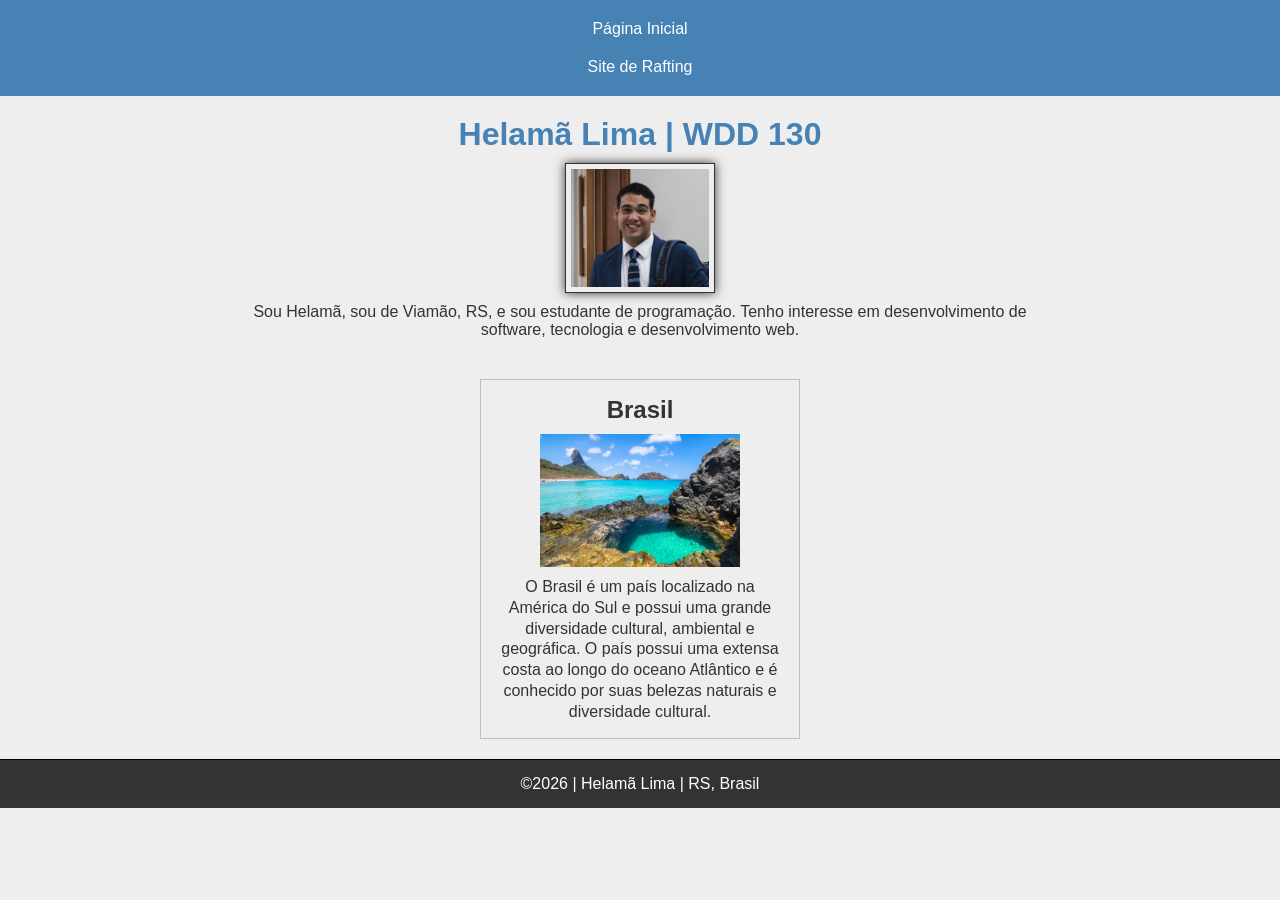
<file: index.html>
<!DOCTYPE html>
<html lang="pt-BR">

<head>
    <meta charset="UTF-8">
    <meta name="viewport" content="width=device-width, initial-scale=1.0">

    <title>Helamã Lima | WDD 130</title>

    <meta name="description"
        content="Página inicial de Helamã Lima, estudante de WDD 130, apresentando informações sobre programação, desenvolvimento web e o Brasil.">

    <meta name="author" content="Helamã Lima">

    <link rel="stylesheet" href="estilos.css">
</head>

<body>

    <header>
        <nav>
            <a href="#">Página Inicial</a>
            <a href="wwr/">Site de Rafting</a>
        </nav>
    </header>

    <main>
        <h1>Helamã Lima | WDD 130</h1>

        <img src="imagens/metade (1).jpg" alt="Foto de perfil de Helamã Lima">

        <p>
            Sou Helamã, sou de Viamão, RS, e sou estudante de programação.
            Tenho interesse em desenvolvimento de software, tecnologia e desenvolvimento web.
        </p>
    </main>

    <aside>
        <h2>Brasil</h2>

        <img src="imagens/brasil.jpg" alt="Paisagem do Brasil">

        <p>
            O Brasil é um país localizado na América do Sul e possui uma grande
            diversidade cultural, ambiental e geográfica. O país possui uma
            extensa costa ao longo do oceano Atlântico e é conhecido por suas
            belezas naturais e diversidade cultural.
        </p>
    </aside>

    <footer>
        <p>©2026 | Helamã Lima | RS, Brasil</p>
    </footer>

</body>

</html>
</file>
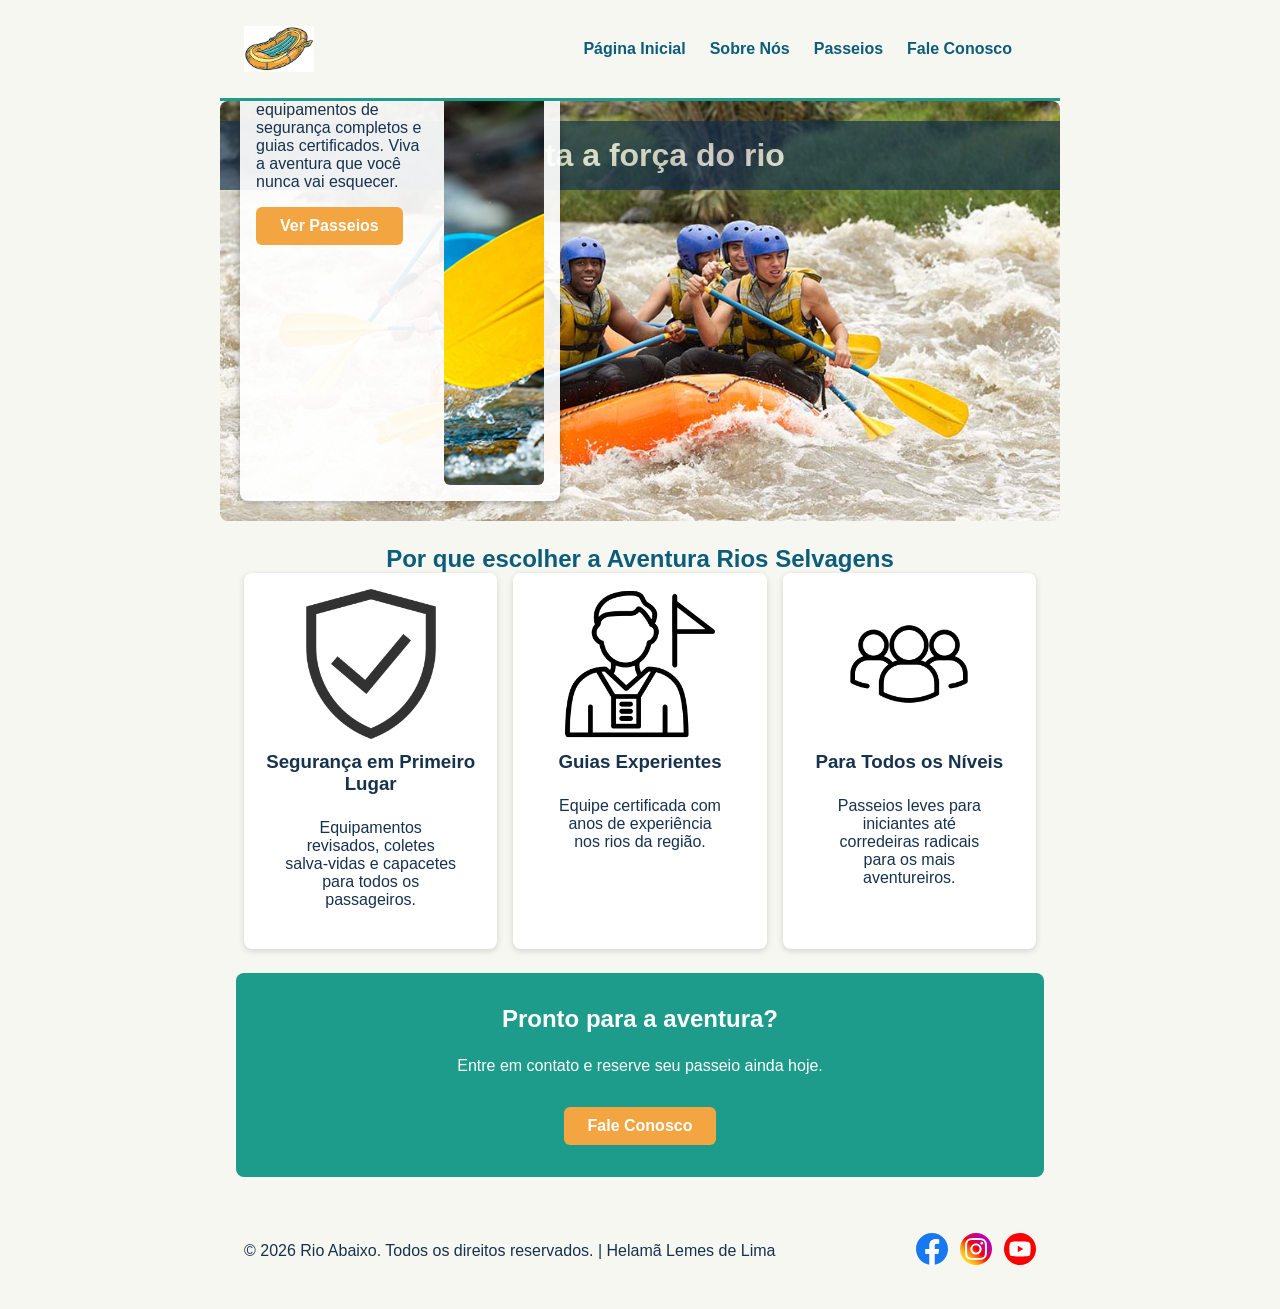
<file: wwr/index.html>
<!doctype html>
<html lang="pt-BR">
  <head>
    <meta charset="UTF-8" />
    <meta name="viewport" content="width=device-width, initial-scale=1.0" />
    <meta
      name="description"
      content="Aventura Rios Selvagens: rafting em corredeiras com guias experientes, segurança total e emoção garantida. Reserve já o seu passeio."
    />
    <meta name="author" content="Seu Nome Completo" />
    <title>Aventura Rios Selvagens - Início</title>
    <link rel="stylesheet" href="estilos/rafting.css" />
  </head>
  <body>
    <header>
      <img
        src="imagens/logo.png"
        alt="Logotipo Aventura Rios Selvagens"
        class="logo"
      />
      <nav>
        <a href="index.html">Página Inicial</a>
        <a href="sobre.html">Sobre Nós</a>
        <a href="passeios.html">Passeios</a>
        <a href="contato.html">Fale Conosco</a>
      </nav>
    </header>

    <main>
      <div class="hero">
        <img
          src="imagens/hero-inicio.jpg"
          alt="Bote de rafting descendo uma corredeira"
        />
        <h1>Sinta a força do rio</h1>
        <article>
          <img
            src="imagens/cta-remo.jpg"
            alt="Guia segurando um remo de rafting"
          />
          <p>
            Passeios de rafting para todos os níveis, com equipamentos de
            segurança completos e guias certificados. Viva a aventura que você
            nunca vai esquecer.
          </p>
          <a href="passeios.html" class="cta-button">Ver Passeios</a>
        </article>
      </div>

      <section class="destaques">
        <h2>Por que escolher a Aventura Rios Selvagens</h2>
        <div class="cards">
          <div class="card">
            <img src="imagens/icone-seguranca.png" alt="Ícone de segurança" />
            <h3>Segurança em Primeiro Lugar</h3>
            <p>
              Equipamentos revisados, coletes salva-vidas e capacetes para todos
              os passageiros.
            </p>
          </div>
          <div class="card">
            <img src="imagens/icone-guia.png" alt="Ícone de guia experiente" />
            <h3>Guias Experientes</h3>
            <p>
              Equipe certificada com anos de experiência nos rios da região.
            </p>
          </div>
          <div class="card">
            <img src="imagens/icone-grupo.png" alt="Ícone de grupo de amigos" />
            <h3>Para Todos os Níveis</h3>
            <p>
              Passeios leves para iniciantes até corredeiras radicais para os
              mais aventureiros.
            </p>
          </div>
        </div>
      </section>

      <section class="chamada-acao">
        <h2>Pronto para a aventura?</h2>
        <p>Entre em contato e reserve seu passeio ainda hoje.</p>
        <a href="contato.html" class="cta-button">Fale Conosco</a>
      </section>
    </main>

    <footer>
      <p>
        &copy; 2026 Rio Abaixo. Todos os direitos reservados. | Helamã Lemes de
        Lima
      </p>
      <nav class="socialmedia">
        <a href="https://facebook.com"
          ><img src="imagens/facebook.svg" alt="Ícone do Facebook"
        /></a>
        <a href="https://instagram.com"
          ><img src="imagens/instagram.svg" alt="Ícone do Instagram"
        /></a>
        <a href="https://youtube.com"
          ><img src="imagens/youtube.svg" alt="Ícone do YouTube"
        /></a>
      </nav>
    </footer>
  </body>
</html>
</file>
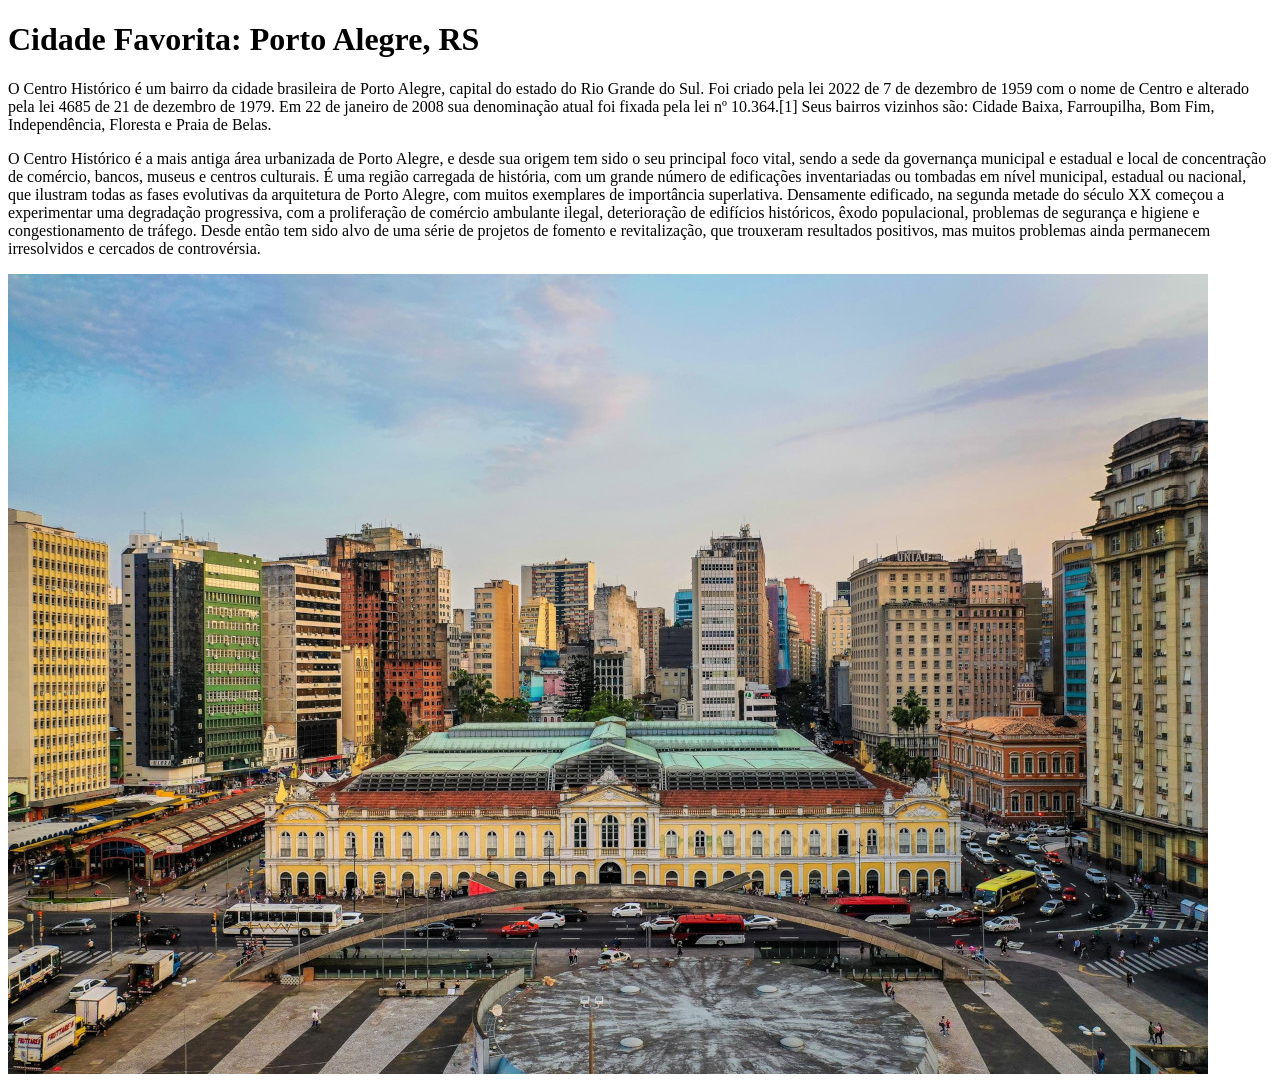
<file: semana01/cidade-favorita.html>
<!DOCTYPE html>
<html lang="pt-BR">
<head>
    <meta charset="UTF-8">
    <meta name="viewport" content="width=device-width, initial-scale=1.0">
    <title>Document</title>
</head>
<body>
    <h1>Cidade Favorita: Porto Alegre, RS</h1>
    <p>O Centro Histórico é um bairro da cidade brasileira de Porto Alegre, capital do estado do Rio Grande do Sul. Foi criado pela lei 2022 de 7 de dezembro de 1959 com o nome de Centro e alterado pela lei 4685 de 21 de dezembro de 1979. Em 22 de janeiro de 2008 sua denominação atual foi fixada pela lei nº 10.364.[1] Seus bairros vizinhos são: Cidade Baixa, Farroupilha, Bom Fim, Independência, Floresta e Praia de Belas.</p>
    <p>O Centro Histórico é a mais antiga área urbanizada de Porto Alegre, e desde sua origem tem sido o seu principal foco vital, sendo a sede da governança municipal e estadual e local de concentração de comércio, bancos, museus e centros culturais. É uma região carregada de história, com um grande número de edificações inventariadas ou tombadas em nível municipal, estadual ou nacional, que ilustram todas as fases evolutivas da arquitetura de Porto Alegre, com muitos exemplares de importância superlativa. Densamente edificado, na segunda metade do século XX começou a experimentar uma degradação progressiva, com a proliferação de comércio ambulante ilegal, deterioração de edifícios históricos, êxodo populacional, problemas de segurança e higiene e congestionamento de tráfego. Desde então tem sido alvo de uma série de projetos de fomento e revitalização, que trouxeram resultados positivos, mas muitos problemas ainda permanecem irresolvidos e cercados de controvérsia.</p>
    <img src="centro-historico-de-porto-alegre-e-as-7-curiosidades-2499354073.jpg" alt="Centro de Porto Alegre">
</body>
</html>
</file>
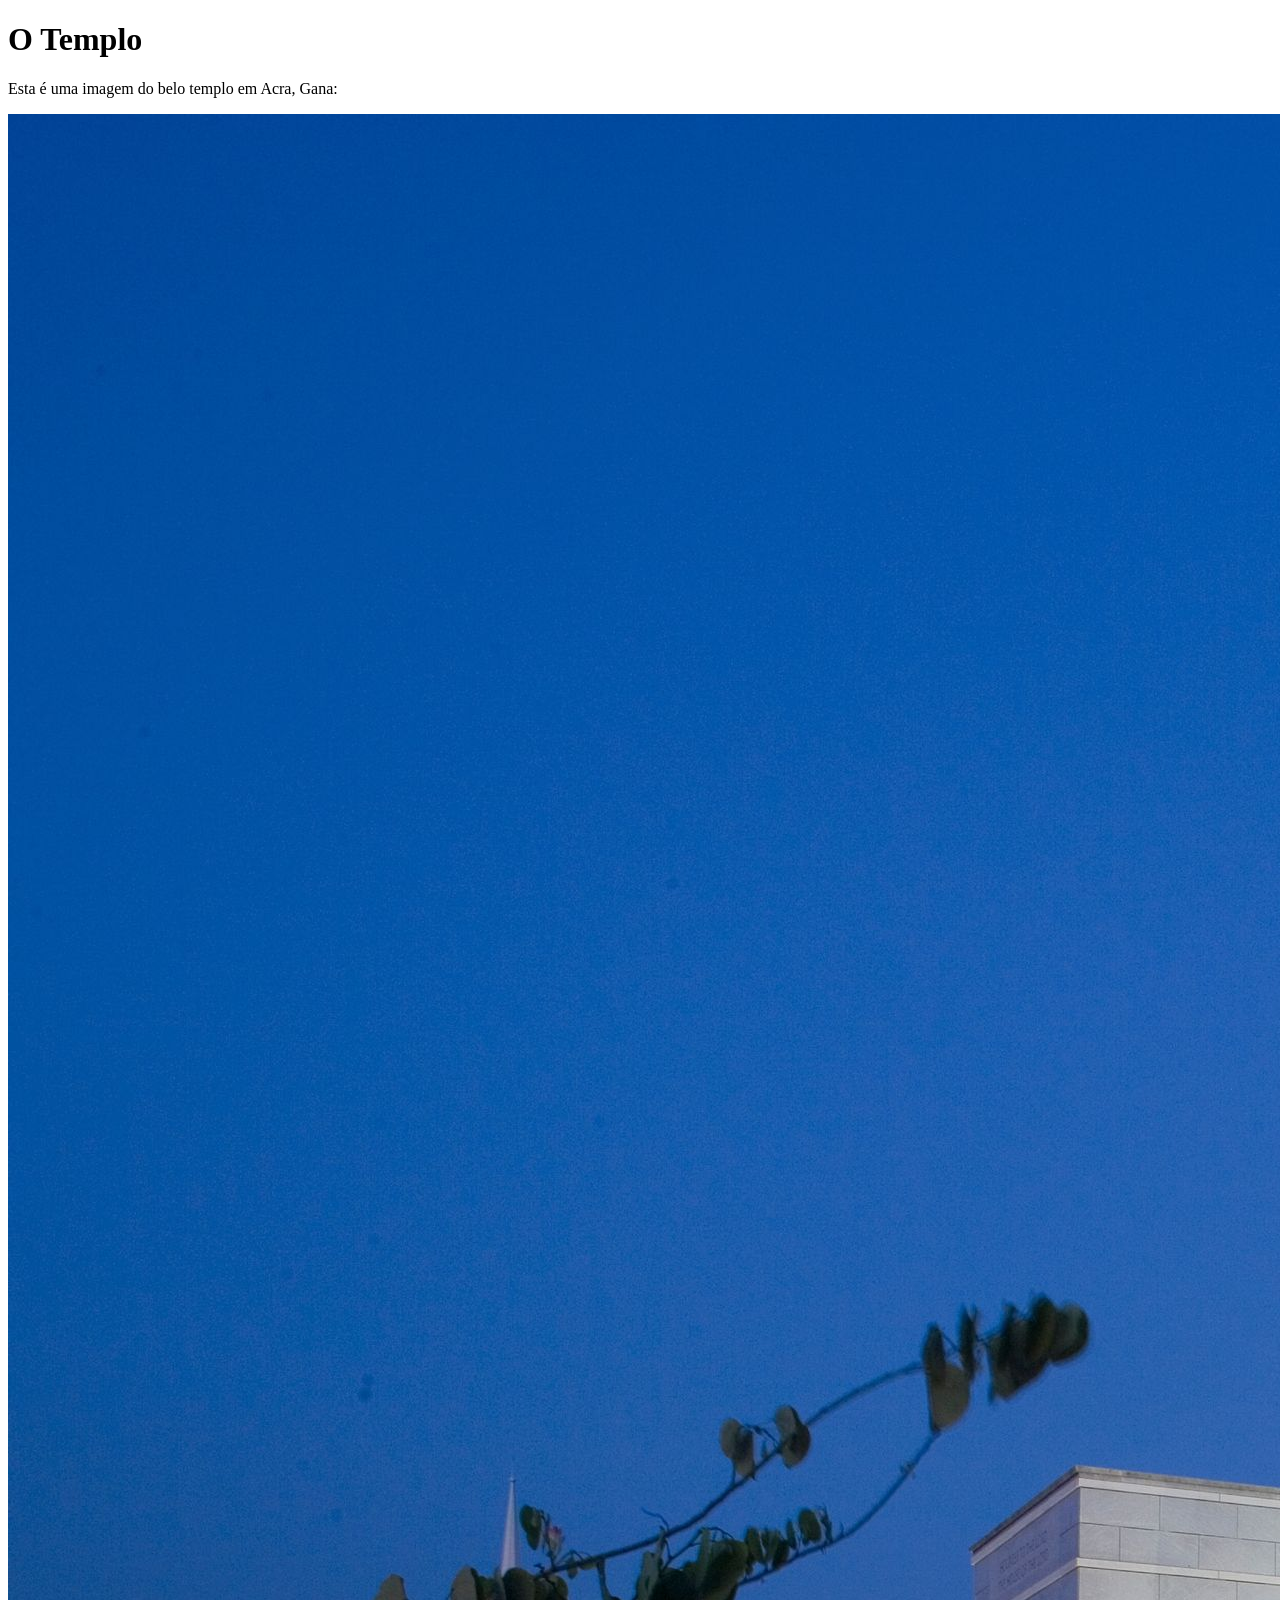
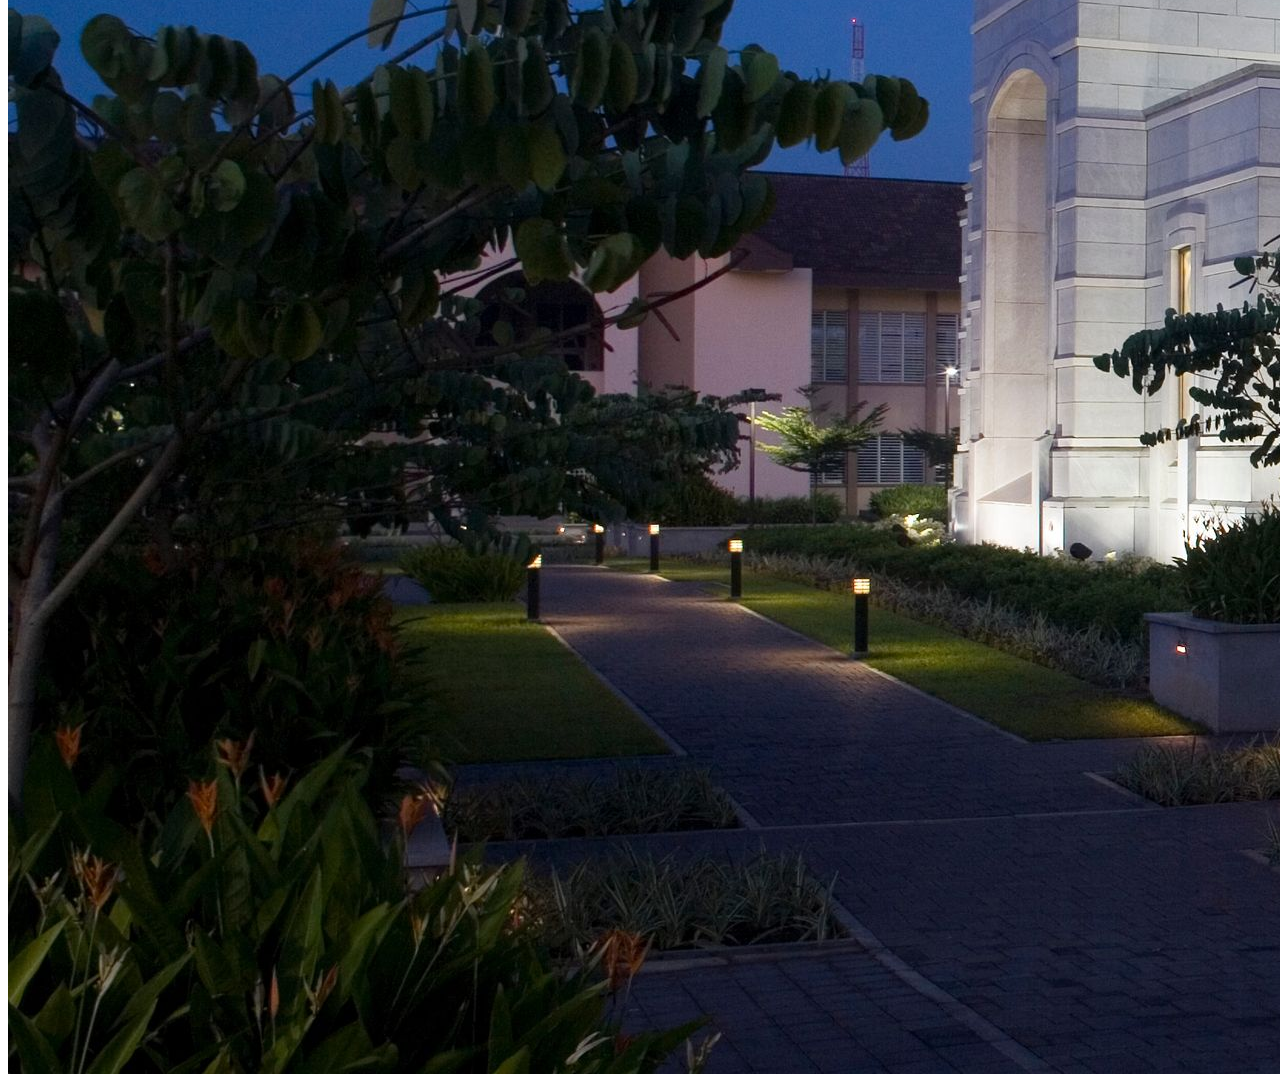
<file: semana01/imagens.html>
<!DOCTYPE html>
<html lang="pt-br">
<head>
    <meta charset="UTF-8">
    <meta name="viewport" content="width=device-width, initial-scale=1.0">
    <title>Imagem do Templo</title>
</head>
<body>
    <h1>O Templo</h1>
    <p>Esta é uma imagem do belo templo em Acra, Gana:</p>
    <img src="imagens/templo-largo.jpeg" alt="O Templo de Acra, Gana">
    
</body>
</html>
</file>
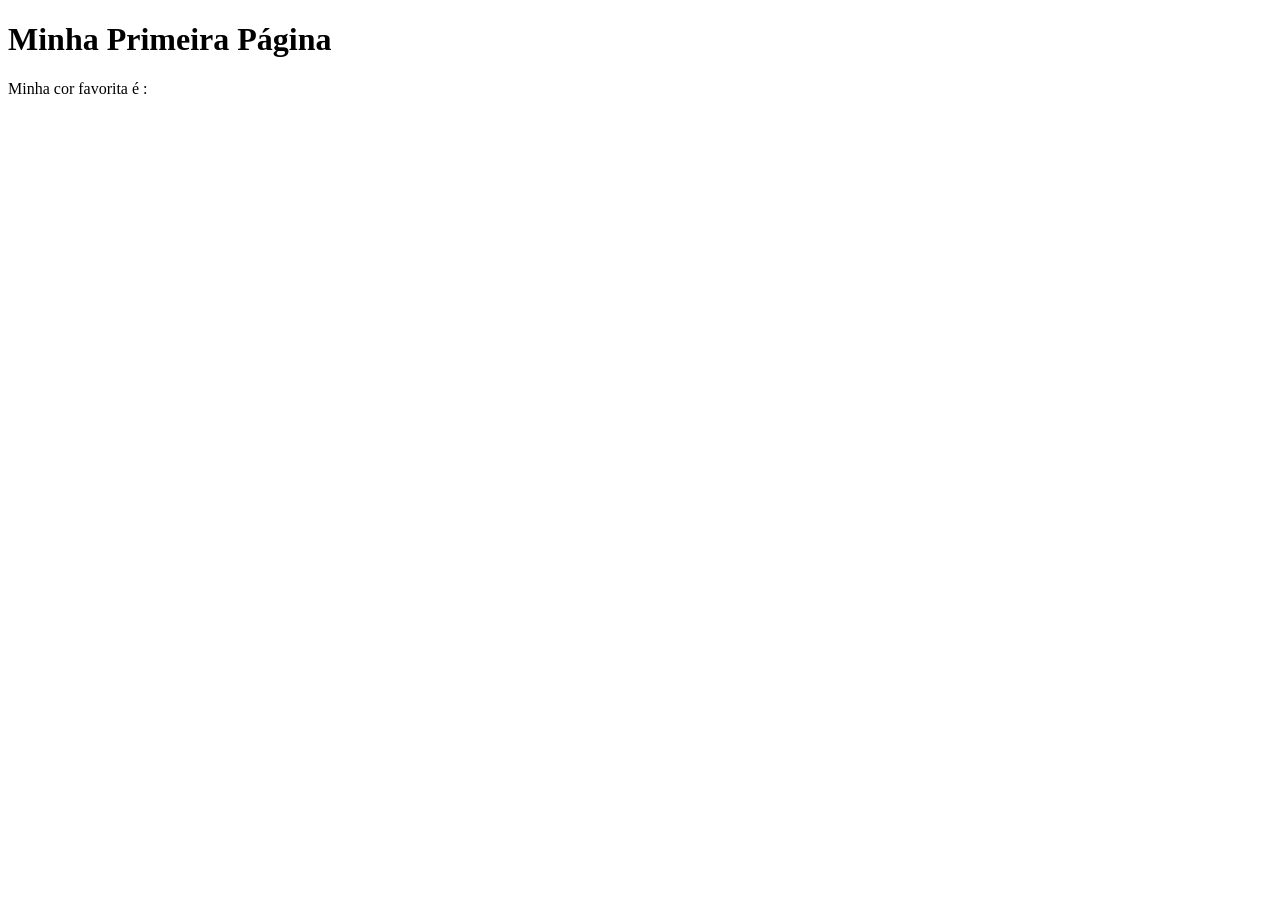
<file: semana01/primeira-pagina.html>
<!DOCTYPE html>
<html lang="pt-br">
<head>
    <meta charset="UTF-8">
    <meta name="viewport" content="width=device-width, initial-scale=1.0">
    <title>Minha Primeira Página</title>
</head>
<body>
    <h1>Minha Primeira Página</h1>
    <p>Minha cor favorita é : </p>
</body>
</html>
</file>
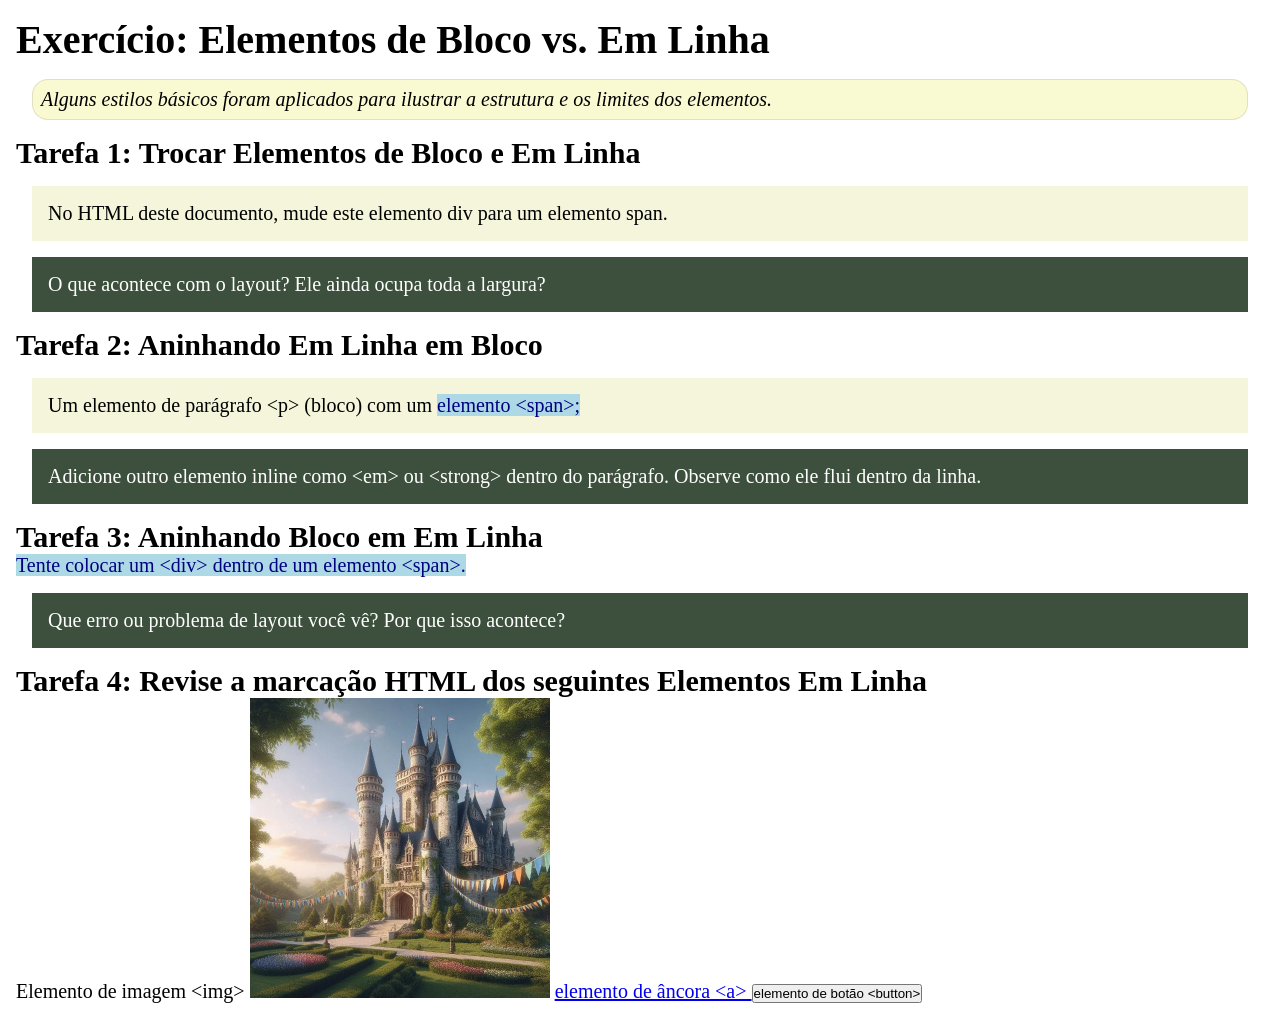
<file: semana02/bloco-vs-inline.html>
<!DOCTYPE html>
<html lang="pt-br">

<head>
    <meta charset="UTF-8">
    <meta name="viewport" content="width=device-width, initial-scale=1.0">
    <title>Exercício: Elementos de Bloco vs. Inline</title>
    <link rel="stylesheet" href="estilos/bloco-vs-inline.css">
</head>

<body>
    <main>
        <h1>Exercício: Elementos de Bloco vs. Em Linha</h1>
        <p class="note">Alguns estilos básicos foram aplicados para ilustrar a estrutura e os limites dos elementos.</p>

        <h2>Tarefa 1: Trocar Elementos de Bloco e Em Linha</h2>
        <div>No HTML deste documento, mude este elemento div para um elemento span.</div>

        <p class="question">O que acontece com o layout? Ele ainda ocupa toda a largura?</p>

        <h2>Tarefa 2: Aninhando Em Linha em Bloco</h2>
        <p>Um elemento de parágrafo &lt;p&gt; (bloco) com um <span>elemento &lt;span&gt;;</span></p>
        <p class="question">Adicione outro elemento inline como &lt;em&gt; ou &lt;strong&gt; dentro do parágrafo.
            Observe como ele flui dentro da linha.</p>

        <h2>Tarefa 3: Aninhando Bloco em Em Linha</h2>
        <span>Tente colocar um &lt;div&gt; dentro de um elemento &lt;span&gt;.</span>
        <p class="question">Que erro ou problema de layout você vê? Por que isso acontece?</p>


        <h2>Tarefa 4: Revise a marcação HTML dos seguintes Elementos Em Linha</h2>
        Elemento de imagem &lt;img&gt;
        <img src="imagens/castelo.webp" alt="imagem (imagens estão em linha)" width="300" height="300">
        <a href="https://churchofjesuschrist.org">elemento de âncora &lt;a&gt; </a>
        <button type="button">elemento de botão &lt;button&gt;</button>
    </main>
</body>

</html>
</file>
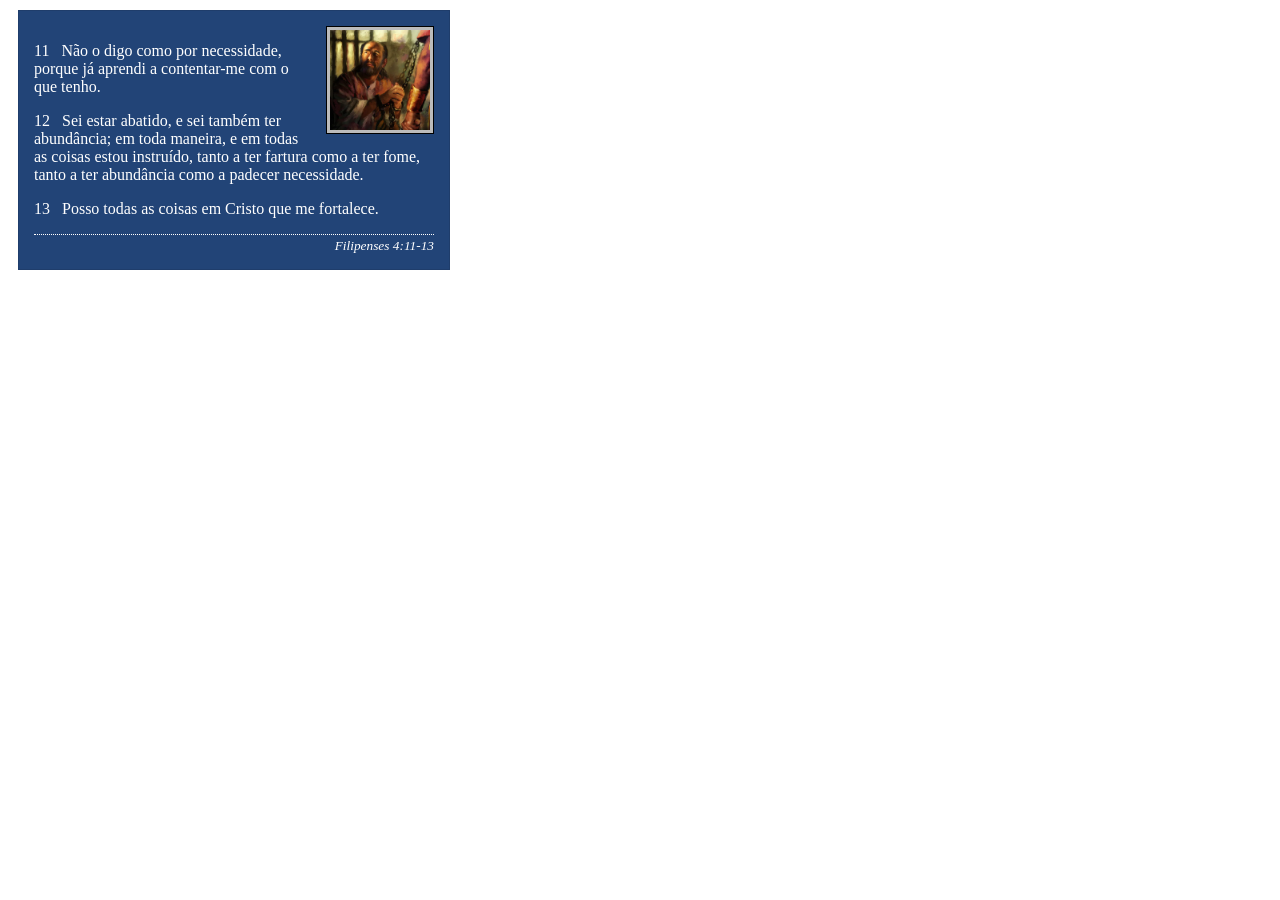
<file: semana02/box-model-solucao.html>
<!DOCTYPE html>
<html lang="pt-br">

<head>
    <meta charset="UTF-8">
    <meta name="viewport" content="width=device-width, initial-scale=1.0">
    <title>Atividade de Box Model</title>
    <link rel="stylesheet" href="estilos/box-model-solucao.css">
</head>

<body>
    <main>
        <div class="callout">
            <img src="imagens/apostolo-paulo-preso.webp" alt="Apóstolo Paulo - Preso em Roma" width="200" height="200">
            <blockquote>
                <p>11 &nbsp; Não o digo como por necessidade, porque já aprendi a contentar-me com o que tenho.</p>
                <p>12 &nbsp; Sei estar abatido, e sei também ter abundância; em toda maneira, e em todas as coisas estou
                    instruído, tanto a ter fartura como a ter fome, tanto a ter abundância como a padecer necessidade.
                </p>
                <p>13 &nbsp; Posso todas as coisas em Cristo que me fortalece.</p>
            </blockquote>
            <cite>Filipenses 4:11-13</cite>
        </div>
    </main>
</body>

</html>
</file>
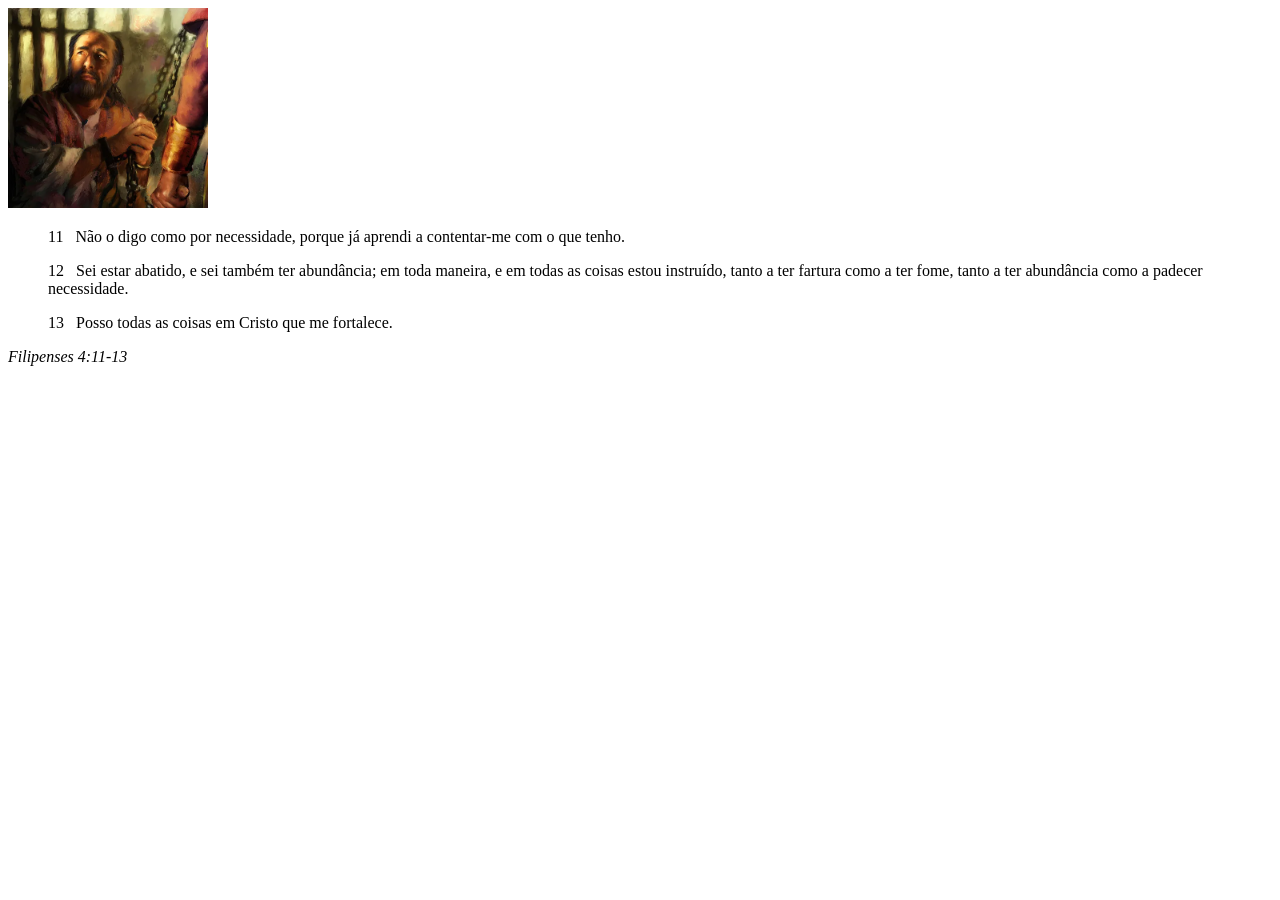
<file: semana02/box-model.html>
<!DOCTYPE html>
<html lang="pt-br">
<head>
    <meta charset="UTF-8">
    <meta name="viewport" content="width=device-width, initial-scale=1.0">
    <title>Atividade de Box Model</title>
</head>
<body>
    <main>
        <div class="callout">
            <img src="imagens/apostolo-paulo-preso.webp" alt="Apóstolo Paulo - Preso em Roma" width="200" height="200">
            <blockquote>
                <p>11 &nbsp; Não o digo como por necessidade, porque já aprendi a contentar-me com o que tenho.</p>
                <p>12 &nbsp; Sei estar abatido, e sei também ter abundância; em toda maneira, e em todas as coisas estou instruído, tanto a ter fartura como a ter fome, tanto a ter abundância como a padecer necessidade.</p>
                <p>13 &nbsp; Posso todas as coisas em Cristo que me fortalece.</p>
            </blockquote>
            <cite>Filipenses 4:11-13</cite>
        </div>
    </main>
</body>
</html>
</file>
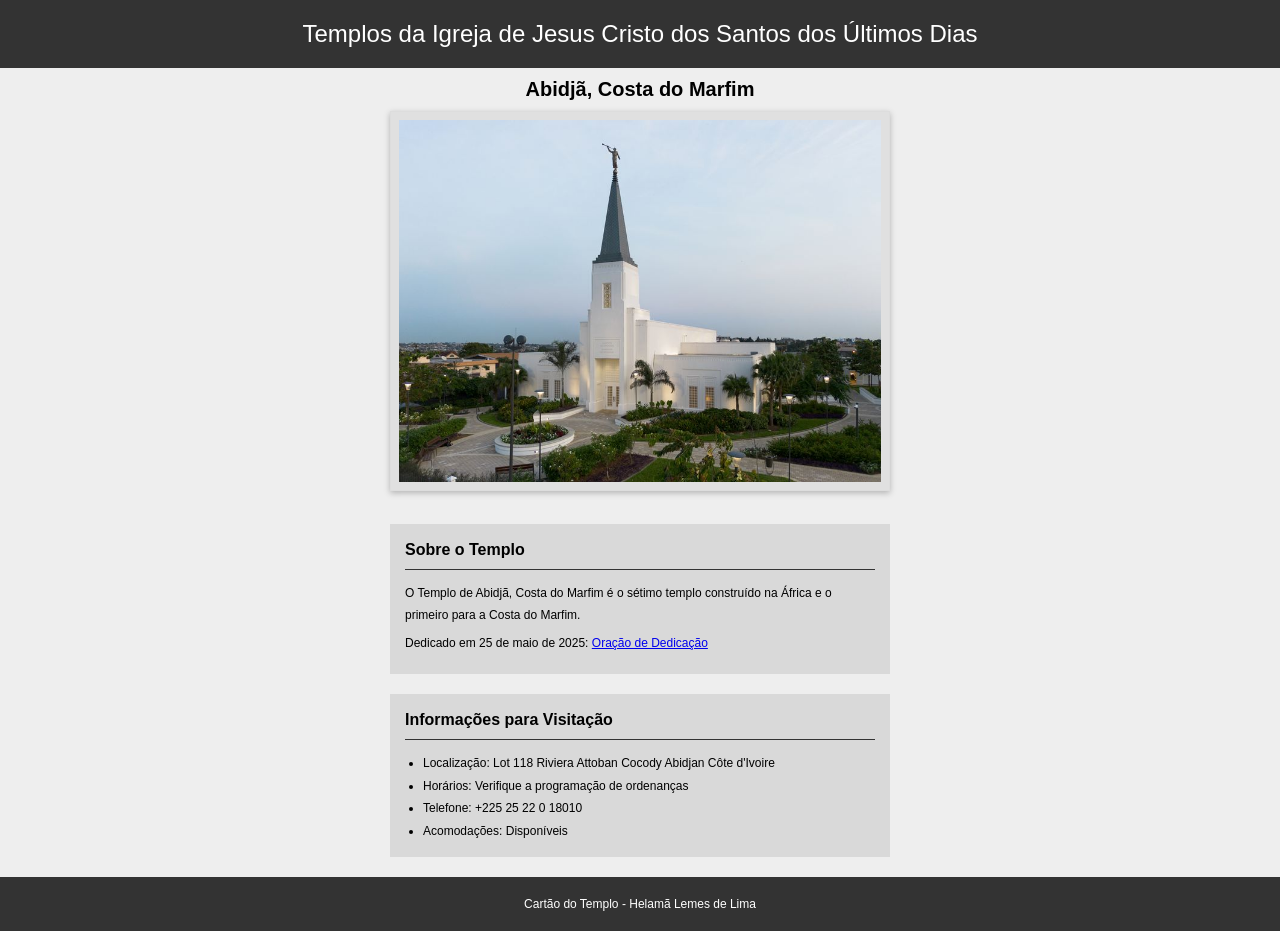
<file: semana02/templo.html>
<!DOCTYPE html>
<html lang="pt-br">

<head>
    <meta charset="UTF-8">
    <meta name="viewport" content="width=device-width, initial-scale=1.0">
    <title>Cartão do Templo - Abidjã, Costa do Marfim</title>
    <link rel="stylesheet" href="estilos/templo.css">
</head>

<body>
    <header>
        <p>Templos da Igreja de Jesus Cristo dos Santos dos Últimos Dias</p>
    </header>
    <main>
        <h1>Abidjã, Costa do Marfim</h1>
        <picture>
            <img src="imagens/abidja-costa-do-marfim.jpeg" alt="Templo de Abidjã, Costa do Marfim">
        </picture>
        <section>
            <h2>Sobre o Templo</h2>
            <p>O Templo de Abidjã, Costa do Marfim é o sétimo templo construído na África e o primeiro para a Costa do Marfim.</p>
            <p>Dedicado em 25 de maio de 2025: <a
                    href="https://www.churchofjesuschrist.org/temples/dedicatory-prayer/abidjan-ivory-coast-temple/2025-05-25?lang=eng"
                    target="_blank" rel="noopener noreferrer">Oração de Dedicação</a></p>
        </section>
        <section>
            <h2>Informações para Visitação</h2>
            <ul>
                <li>Localização: Lot 118 Riviera Attoban Cocody Abidjan Côte d'Ivoire</li>
                <li>Horários: Verifique a programação de ordenanças</li>
                <li>Telefone: +225 25 22 0 18010</li>
                <li>Acomodações: Disponíveis</li>
            </ul>
        </section>
    </main>
    <footer>
        <p>Cartão do Templo - Helamã Lemes de Lima</p>
    </footer>
</body>

</html>
</file>
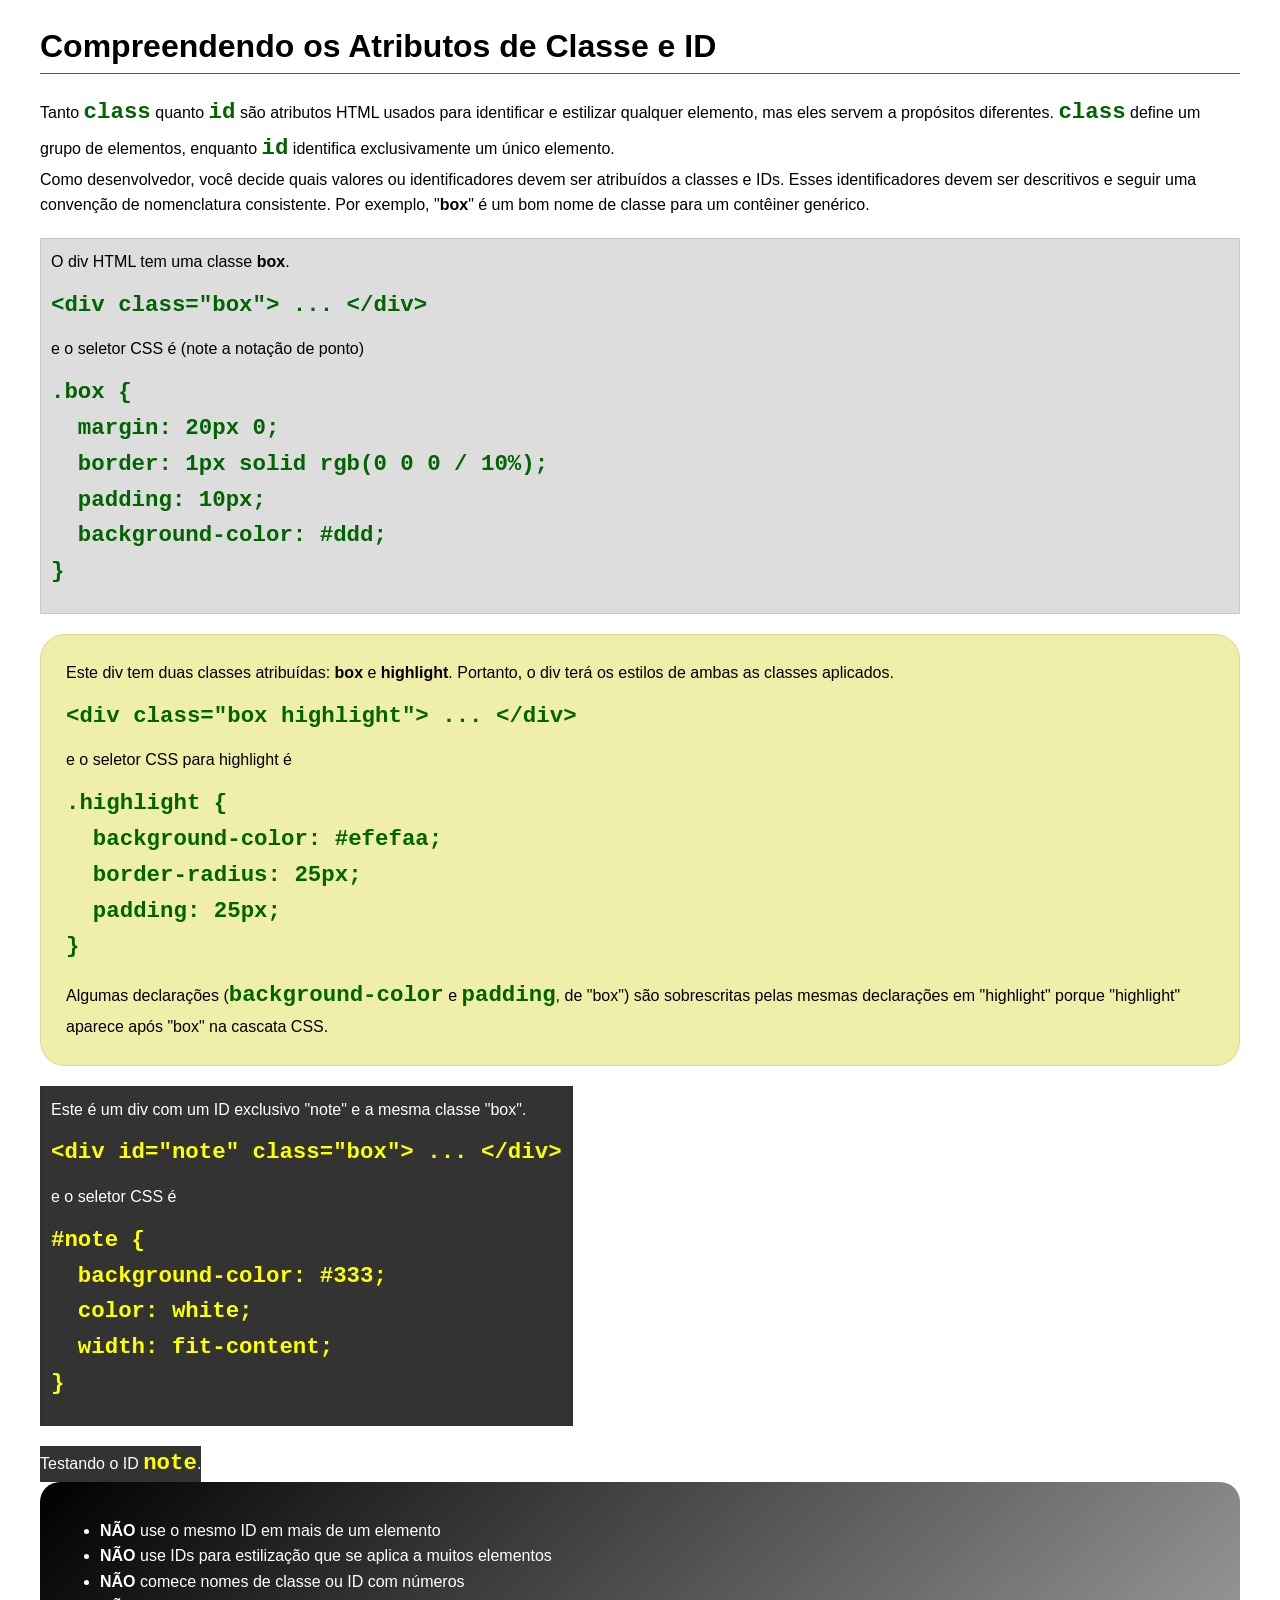
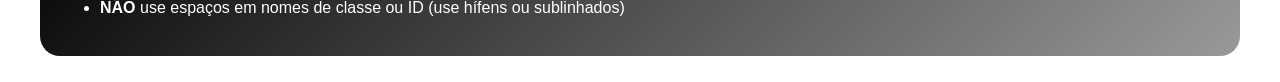
<file: semana03/classe-e-id.html>
<!DOCTYPE html>
<html lang="pt-br">

<head>
    <meta charset="UTF-8">
    <meta name="viewport" content="width=device-width, initial-scale=1.0">
    <title>Atributos de Classe vs ID</title>
    <link rel="stylesheet" href="estilos/classe-e-id.css">
</head>

<body>
    <h1>Compreendendo os Atributos de Classe e ID</h1>
    <p>Tanto <code>class</code> quanto <code>id</code> são atributos HTML usados para identificar e estilizar qualquer
        elemento, mas eles servem a propósitos diferentes. <code>class</code> define um grupo de elementos, enquanto
        <code>id</code> identifica exclusivamente um único elemento.
    </p>
    <p>Como desenvolvedor, você decide quais valores ou identificadores devem ser atribuídos a classes e IDs. Esses
        identificadores devem ser descritivos e seguir uma convenção de nomenclatura consistente. Por exemplo,
        "<strong>box</strong>" é um bom nome de classe para um contêiner genérico.</p>
    <div class="box">
        <p>O div HTML tem uma classe <strong>box</strong>.</p>
        <pre><code class="html">&lt;div class="box"&gt; ... &lt;/div&gt;</code></pre>
        e o seletor CSS é (note a notação de ponto)
        <pre><code class="css">.box {
  margin: 20px 0;
  border: 1px solid rgb(0 0 0 / 10%);
  padding: 10px;
  background-color: #ddd; 
}</code></pre>
    </div>

    <div class="box highlight">
        <p>Este div tem duas classes atribuídas: <strong>box</strong> e <strong>highlight</strong>. Portanto, o div terá
            os estilos de ambas as classes aplicados.</p>
        <pre><code class="html">&lt;div class="box highlight"&gt; ... &lt;/div&gt;</code></pre>
        e o seletor CSS para highlight é
        <pre><code class="css">.highlight {
  background-color: #efefaa;
  border-radius: 25px;
  padding: 25px;
}</code></pre>
        <p>Algumas declarações (<code>background-color</code> e <code>padding</code>, de "box") são sobrescritas pelas
            mesmas declarações em "highlight" porque "highlight" aparece após "box" na cascata CSS.</p>
    </div>

    <div id="note" class="box">
        <p>Este é um div com um ID exclusivo "note" e a mesma classe "box".</p>
        <pre><code class="html">&lt;div id="note" class="box"&gt; ... &lt;/div&gt;</code></pre>
        e o seletor CSS é
        <pre><code class="css">#note {
  background-color: #333;
  color: white;
  width: fit-content;
}</code></pre>
    </div>

    <div id="note">
        <p>Testando o ID <code>note</code>.</p>
    </div>

    <section id="melhor-pratica">
        <ul>
            <li><strong>NÃO</strong> use o mesmo ID em mais de um elemento</li>
            <li><strong>NÃO</strong> use IDs para estilização que se aplica a muitos elementos</li>
            <li><strong>NÃO</strong> comece nomes de classe ou ID com números</li>
            <li><strong>NÃO</strong> use espaços em nomes de classe ou ID (use hífens ou sublinhados)</li>
        </ul>
    </section>

    <br>

</body>

</html>
</file>
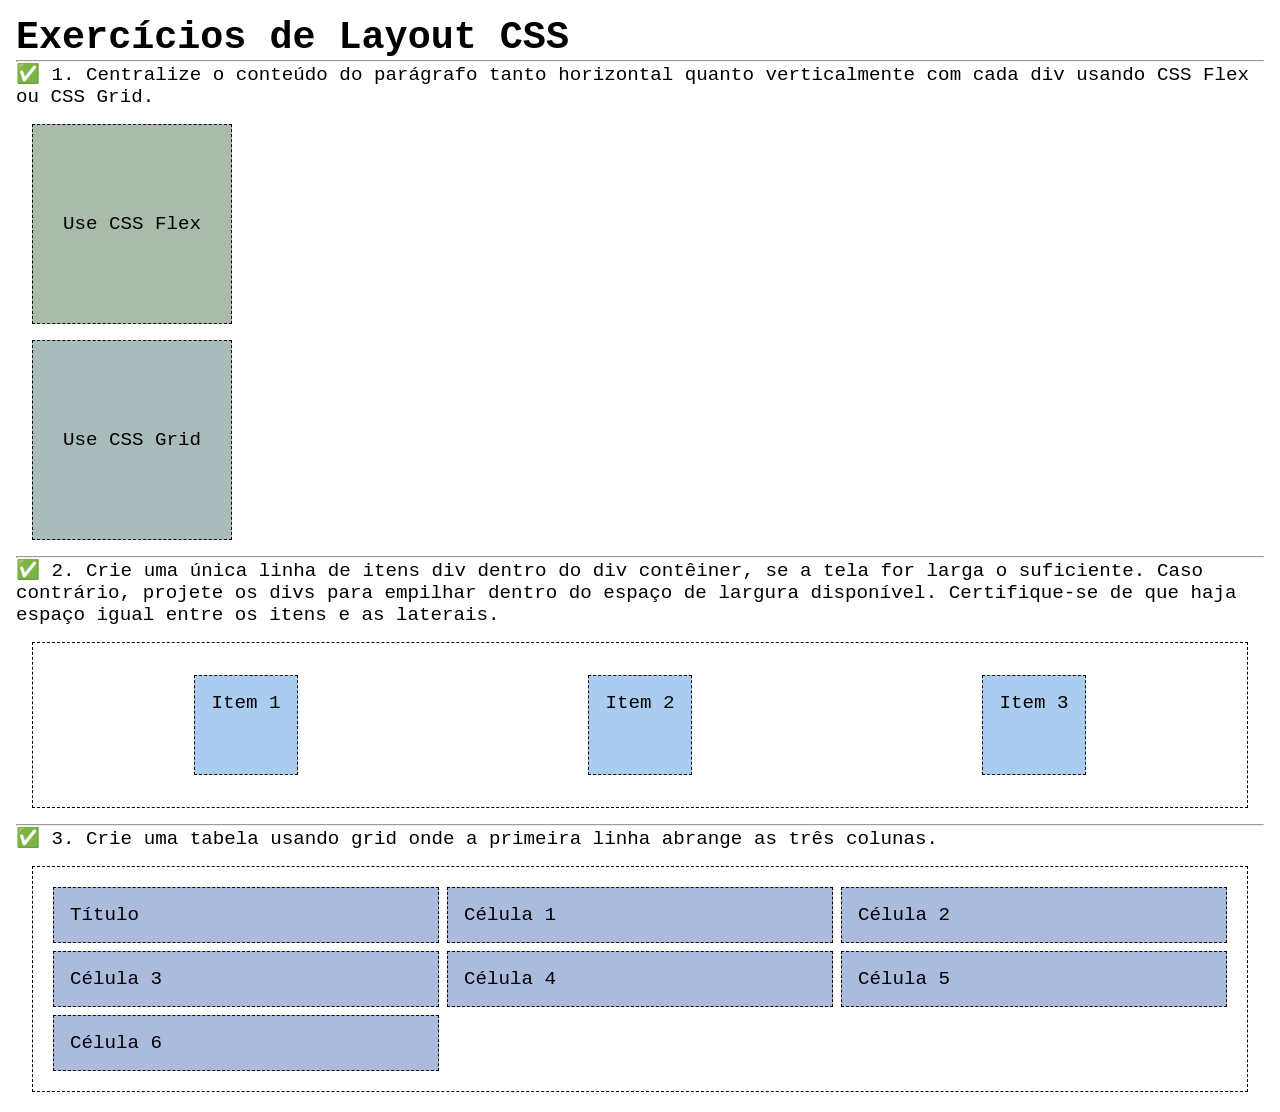
<file: semana04/exercicios-layout.html>
<!DOCTYPE html>
<html lang="pt-br">

<head>
    <meta charset="UTF-8">
    <meta name="viewport" content="width=device-width, initial-scale=1.0">
    <title>Exercícios de Layout CSS</title>
    <link rel="stylesheet" href="estilos/solucoes-dos-exercicios-de-layout.css">
</head>

<body>
    <main>
        <h1>Exercícios de Layout CSS</h1>
        <hr>
        <p>✅ 1. Centralize o conteúdo do parágrafo tanto horizontal quanto verticalmente com cada div usando CSS Flex ou
            CSS Grid.
        </p>
        <div class="one flex">
            <p>Use CSS Flex</p>
        </div>
        <div class="one grid">
            <p>Use CSS Grid</p>
        </div>
        <hr>
        <p>✅ 2. Crie uma única linha de itens div dentro do div contêiner, se a tela for larga o suficiente. Caso
            contrário, projete os
            divs para empilhar dentro do espaço de largura disponível. Certifique-se de que haja espaço igual entre os
            itens e as laterais.</p>
        <div class="container2">
            <div class="dois">
                <p>Item 1</p>
            </div>
            <div class="dois">
                <p>Item 2</p>
            </div>
            <div class="dois">
                <p>Item 3</p>
            </div>
        </div>
        <hr>
        <p>✅ 3. Crie uma tabela usando grid onde a primeira linha abrange as três colunas. </p>
        <div class="container3">
            <div class="tres colunas-3">
                <p>Título</p>
            </div>
            <div class="tres">
                <p>Célula 1</p>
            </div>
            <div class="tres">
                <p>Célula 2</p>
            </div>
            <div class="tres">
                <p>Célula 3</p>
            </div>
            <div class="tres">
                <p>Célula 4</p>
            </div>
            <div class="tres">
                <p>Célula 5</p>
            </div>
            <div class="tres">
                <p>Célula 6</p>
            </div>

        </div>
    </main>
</body>

</html>
</file>
<file: estilos.css>
* {
    margin: 0;
    padding: 0;
    box-sizing: border-box;
}

body {
    font-family: Arial, Helvetica, sans-serif;
    background-color: #eeeeee;
    color: #333333;
}

header,
footer {
    background-color: #333333;
    color: #ffffff;
}

nav {
    background-color: steelblue;
    padding: 10px;
    text-align: center;
}

nav a {
    color: #ffffff;
    padding: 10px;
    display: block;
    text-decoration: none;
}

main {
    max-width: 840px;
    margin: 0 auto;
    padding: 20px;
    text-align: center;
}

h1 {
    color: steelblue;
    margin-bottom: 10px;
}

main img {
    width: 150px;
    height: auto;
    border: 1px solid #333333;
    padding: 5px;
    box-shadow: 0 0 10px #333333;
    display: block;
    margin: 0 auto 10px;
}

p {
    padding: 0;
}

aside {
    width: 20rem;
    margin: 20px auto;
    border: 1px solid rgb(0 0 0 / 0.2);
    padding: 1rem;
    background-color: #eee;
    color: #333;
    text-align: center;
}

aside h2 {
    margin-bottom: 10px;
}

aside img {
    width: 200px;
    height: auto;
    display: block;
    margin: 0 auto 10px;
}

aside p {
    line-height: 1.3;
}

footer {
    margin-top: 15px;
    border-top: 1px solid #000;
    text-align: center;
    padding: 15px;
}
</file>
<file: wwr/estilos/rafting.css>
/* ===== Variáveis ===== */
:root {
  --cor-primaria: #0b5d7a; /* azul rio - títulos */
  --cor-secundaria: #1e9c8b; /* verde-água - detalhes */
  --cor-destaque1: #17324d; /* azul escuro - texto e overlay */
  --cor-destaque2: #f2a541; /* laranja - destaques/botões */
  --cor-fundo: #f7f7f2; /* fundo claro */
  --fonte-titulo: "Poppins", "Trebuchet MS", sans-serif;
  --fonte-body: "Segoe UI", Arial, sans-serif;
}

/* ===== Reset ===== */
* {
  margin: 0;
  padding: 0;
  box-sizing: border-box;
}

body {
  font-family: var(--fonte-body);
  color: var(--cor-destaque1);
  background-color: var(--cor-fundo);
}

/* ===== Layout geral ===== */
header,
main,
footer {
  width: 840px;
  margin: 0 auto;
}

/* ===== Títulos ===== */
h1,
h2 {
  font-family: var(--fonte-titulo);
  color: var(--cor-primaria);
  text-align: center;
}

/* ===== Espaçamentos gerais ===== */
nav,
p,
section,
article,
.equipe,
.resumo-passeios {
  margin: 16px;
  padding: 8px;
}

/* ===== Header ===== */
header {
  position: relative;
  z-index: 5;
  display: grid;
  grid-template-columns: auto 1fr;
  align-items: center;
  gap: 16px;
  padding: 16px 24px;
  background-color: var(--cor-fundo);
  border-bottom: 3px solid var(--cor-secundaria);
}

.logo {
  width: 70px;
  height: auto;
}

header nav {
  display: flex;
  flex-wrap: wrap;
  justify-content: flex-end;
  gap: 24px;
}

header nav a {
  margin: 0;
  text-decoration: none;
  color: var(--cor-primaria);
  font-weight: bold;
}

header nav a:hover {
  color: var(--cor-secundaria);
}

/* ===== Hero ===== */
.hero {
  position: relative;
  min-height: 420px;
  overflow: hidden;
  background-color: var(--cor-destaque1);
  border-radius: 8px;
}

.hero img {
  display: block;
  width: 100%;
  height: 420px;
  object-fit: cover;
}

.hero h1 {
  position: absolute;
  top: 20px;
  width: 100%;
  padding: 16px;
  text-align: center;
  opacity: 0.7;
  background-color: var(--cor-destaque1);
  color: #fff;
}

.hero article {
  position: absolute;
  bottom: 20px;
  left: 20px;
  width: 320px;
  margin: 0;
  padding: 16px;
  overflow: hidden;
  background-color: rgba(255, 255, 255, 0.92);
  border-radius: 8px;
  box-shadow: 0 2px 8px rgba(0, 0, 0, 0.3);
}

.hero article p {
  margin: 0 0 8px 0;
  padding: 0;
}

.hero article img {
  float: right;
  width: 100px;
  margin-left: 12px;
  border-radius: 6px;
}

/* ===== Seção História ===== */
.historia-conteudo {
  display: flex;
  align-items: center;
  gap: 20px;
}

.historia-conteudo img {
  width: 220px;
  flex-shrink: 0;
  border-radius: 8px;
  object-fit: cover;
}

.historia-conteudo p {
  flex: 1;
  margin: 0;
}

/* ===== Seção "A aventura está te esperando!" ===== */
.galeria-aventura {
  display: flex;
  gap: 12px;
}

.galeria-aventura figure {
  flex: 1;
  margin: 0;
  text-align: center;
}

.galeria-aventura img {
  display: block;
  width: 100%;
  height: 160px;
  object-fit: cover;
  border-radius: 6px;
}

.galeria-aventura figcaption {
  margin-top: 6px;
  font-size: 0.85rem;
  font-weight: bold;
  color: var(--cor-primaria);
}

/* ===== Rodapé ===== */
footer {
  display: flex;
  align-items: center;
  justify-content: space-between;
  padding: 16px 0;
}

.socialmedia {
  display: flex;
  justify-content: flex-end;
  gap: 12px;
}

.socialmedia a {
  text-decoration: none;
}

.socialmedia img {
  width: 32px;
  height: 32px;
}

/* ===== Botão de chamada para ação ===== */
.cta-button {
  display: inline-block;
  background-color: var(--cor-destaque2);
  color: #fff;
  text-decoration: none;
  font-weight: bold;
  padding: 10px 24px;
  border: none;
  border-radius: 6px;
  cursor: pointer;
  margin-top: 8px;
}

.cta-button:hover {
  background-color: var(--cor-secundaria);
}

/* ===== Cards (usados em index, sobre e passeios) ===== */
.cards {
  display: flex;
  flex-wrap: wrap;
  gap: 16px;
  justify-content: center;
}

.card {
  flex: 1 1 220px;
  max-width: 260px;
  text-align: center;
  background-color: #fff;
  border-radius: 8px;
  box-shadow: 0 2px 6px rgba(0, 0, 0, 0.15);
  padding: 16px;
}

.card img {
  width: 100%;
  max-width: 150px;
  border-radius: 6px;
  margin-bottom: 8px;
}

/* ===== Seção de chamada para ação (index) ===== */
.chamada-acao {
  text-align: center;
  background-color: var(--cor-secundaria);
  color: #fff;
  border-radius: 8px;
  padding: 32px 16px;
}

.chamada-acao h2 {
  color: #fff;
}

/* ===== Página Passeios ===== */
.intro {
  text-align: center;
}

.passeio {
  display: flex;
  gap: 16px;
  align-items: center;
  background-color: #fff;
  border-radius: 8px;
  box-shadow: 0 2px 6px rgba(0, 0, 0, 0.1);
  margin-bottom: 24px;
}

.passeio img {
  width: 260px;
  height: auto;
  border-radius: 8px 0 0 8px;
}

.passeio-info {
  padding: 8px 16px;
}

.equipamentos ul {
  list-style: none;
  display: flex;
  flex-wrap: wrap;
  gap: 16px;
  justify-content: center;
}

.equipamentos li {
  display: flex;
  align-items: center;
  gap: 8px;
  background-color: #fff;
  padding: 8px 16px;
  border-radius: 6px;
  box-shadow: 0 1px 4px rgba(0, 0, 0, 0.1);
}

.equipamentos img {
  width: 28px;
  height: 28px;
}

/* ===== Página Contato ===== */
.info-contato {
  background-color: #fff;
  border-radius: 8px;
  box-shadow: 0 2px 6px rgba(0, 0, 0, 0.1);
}

.formulario-contato form {
  display: flex;
  flex-direction: column;
  max-width: 500px;
  margin: 0 auto;
}

.formulario-contato label {
  margin-top: 12px;
  font-weight: bold;
}

.formulario-contato input,
.formulario-contato select,
.formulario-contato textarea {
  padding: 8px;
  margin-top: 4px;
  border: 1px solid var(--cor-secundaria);
  border-radius: 4px;
  font-family: var(--fonte-body);
}

.formulario-contato button {
  align-self: center;
  margin-top: 20px;
}
</file>
<file: semana02/estilos/bloco-vs-inline.css>
* {
    margin: 0;
    padding: 0;
}

body {
    font-size: 20px;
    margin: 1rem;
}

p,
div {
    background-color: beige;
    margin: 1rem;
    padding: 1rem;
}

span {
    color: navy;
    background-color: lightblue;
}

code {
    margin: 0;
    padding: 0;
    color: green;
    font-size: 1.2rem;
}

.note {
    font-style: italic;
    background-color: lightgoldenrodyellow;
    border-radius: 1rem;
    border: 1px solid rgb(0 0 0 / 10%);
    margin: 1rem;
    padding: .5rem;
}

.question {
    background-color: #3d503d;
    color: #fff;
}
</file>
<file: semana02/estilos/box-model-solucao.css>
.callout {
    max-width: 400px;
    margin: 10px;
    border: 1px solid rgba(0, 0, 0, .1);
    padding: 15px;
    background-color: #247;
    color: #fff;
}

.callout img {
    float: right;
    margin: 0 0 10px 15px;
    border: 1px solid #000;
    padding: 3px;
    background-color: #bbb;
    width: 100px;
    height: auto;

}

blockquote {
    margin: 0;
}

cite {
    display: block;
    border-top: 1px dotted #fff;
    padding-top: 3px;
    text-align: right;
    font-size: smaller;
}
</file>
<file: semana02/estilos/templo.css>
* {
    margin: 0;
    padding: 0;
}

body {
    font-family: Arial, Helvetica, sans-serif;
    background-color: #eeeeee;
    font-size: 12px;
}

header, footer {
    background-color: #333333;
    color: #fff;
    text-align: center;
    padding: 20px;
}

header {
    font-size: 1.5rem;
}

main {
    margin: 0 auto;
    width: 500px;
}

h1 {
    text-align: center;
    margin: 10px 0;
    font-size: 20px;
}

picture {
    display: block;
    margin-bottom: 30px;
}

/* Moldura da imagem */
img {
    width: 100%;
    height: auto;

    /* efeito da moldura */
    padding: 8px;
    background-color: rgb(224, 224, 224);
    border: 1px solid #ddd;
    box-shadow: 0 2px 6px rgba(0, 0, 0, 0.25);

    box-sizing: border-box;
}

section {
    background-color: #d9d9d9;
    margin: 0 0 20px 0;
    padding: 15px;
    line-height: 1.4rem;
}

section p {
    margin-bottom: 5px;
}

section h2 {
    margin-bottom: 12px;
    border-bottom: 1px solid #333333;
    padding-bottom: 8px;
    font-size: 16px;
}

section ul {
    margin-left: 18px;
}
</file>
<file: semana03/estilos/classe-e-id.css>
body {
    font-family: Arial, sans-serif;
    line-height: 1.6;
    margin: 0;
    padding: 0 40px;
}

h1 {
    border-bottom: 1px solid rgb(0 110 182);
    padding-bottom: 0;
}



p {
    margin: 0;
}

code {
    color: darkgreen;
    font-weight: 700;
    font-size: 1.4rem;
}

/* Class exemplos - podem ser reutilizados */

.box {
    margin: 20px 0;
    border: 1px solid rgb(0 0 0 / 10%);
    padding: 10px;
    background-color: #ddd; /* essa é a abreviação para #dddddd */
}

.highlight {
    background-color: #efefaa;
    border-radius: 25px;
    padding: 25px;
}

/* ID exemplos - devem ser únicos */

#note {
    background-color: #333;
    color: white;
    width: fit-content;
}

#note code {
    color: yellow;
}

#melhor-pratica {
    background: linear-gradient(135deg, #000 0%, #999 100%);
    color: white;
    border-radius: 20px;
    padding: 20px
}
</file>
<file: semana04/estilos/solucoes-dos-exercicios-de-layout.css>
* {
    margin: 0;
    padding: 0;
    box-sizing: border-box;
}

body {
    margin: 1rem;
    font-family: monospace;
    font-size: 1.2rem;
}

div {
    margin: 1rem;
    border: 1px dashed;
    padding: 1rem;
}

.one {
    width: 200px;
    height: 200px;
}

.flex {
    background-color: #aba;
    display: flex;
    justify-content: center;
    align-items: center;
}

.grid {
    background-color: #abb;
    display: grid;
    place-items: center;
}

.container2 {
    display: flex;
    flex-wrap: wrap;
    justify-content: space-around;
}

.dois {
    background-color: #ace;
    height: 100px;
}

.container3 {
    display: grid;
    grid-template-columns: repeat(3, 1fr);
}

.columns-3 {
    grid-column: span 3;}

.tres {
    margin: .25rem;
    background-color: #abd;
}
</file>
